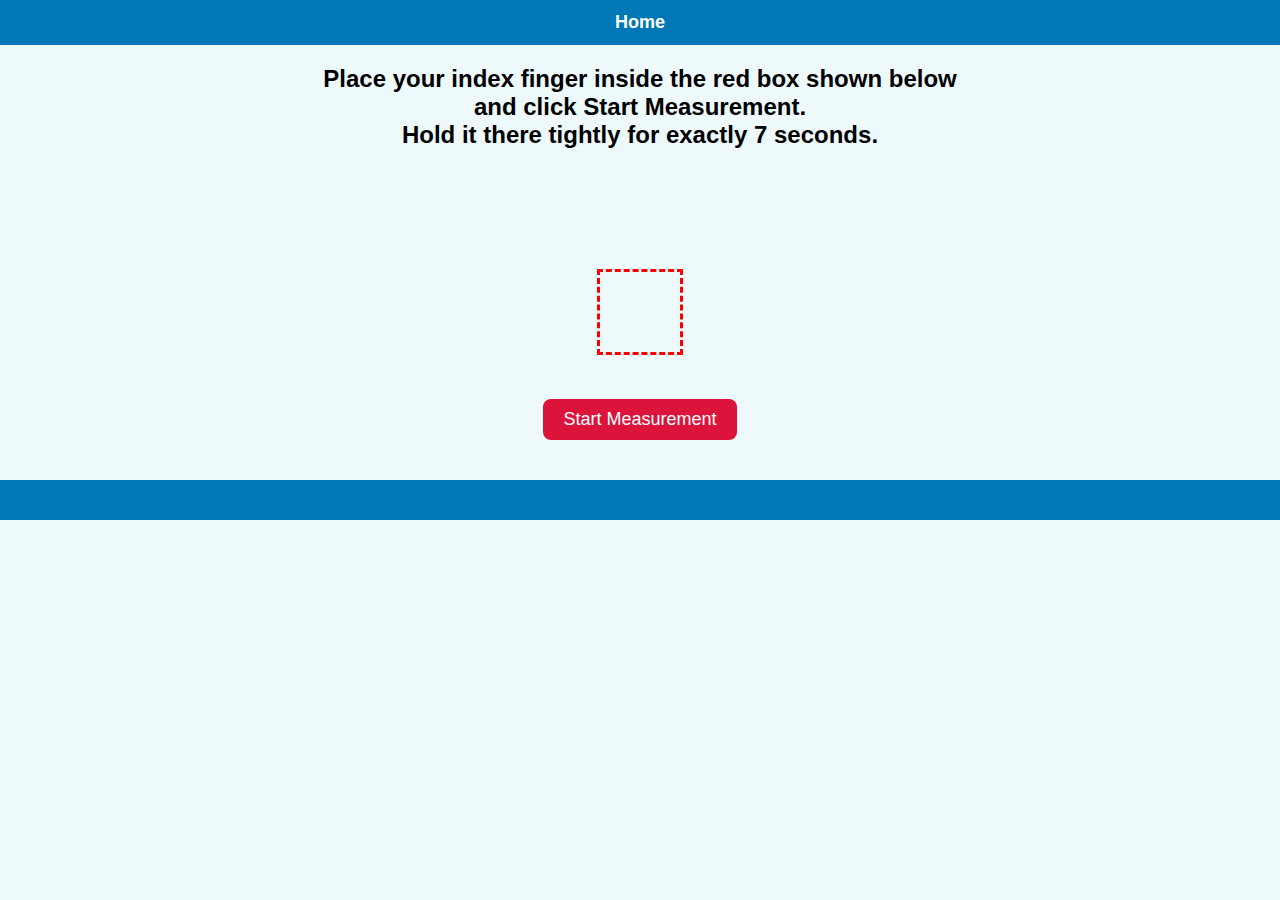
<file: measure.html>
<!DOCTYPE html>
<html>
<head>
  <title>Heart Rate Measurement</title>
  <style>
    body {
      font-family: Arial, sans-serif;
      font-size: 16;
      background-color: #e8f7facb;
      margin: 0;
      padding: 0;
    }
    nav {
      background-color: #0077b6;
      padding: 12px;
      text-align: center;
    }
    nav a {
      color: white;
      text-decoration: none;
      font-weight: bold;
      font-size: 18px;
    }
    h2 {
      text-align: center;
      margin-top: 20px;
    }
    #video-container {
      position: relative;
      display: flex;
      justify-content: center;
      margin-top: 20px;
    }
    #video {
      width: 450px;
      height: 200px;
      transform: scaleX(-1);
    }
    #overlay-box {
  position: absolute;
  border: 3px dashed red;
  top: 100px;
  left: 50%;
  width: 80px;
  height: 80px;
  pointer-events: none;
  transform: translateX(-50%);
}

    #start-btn {
  display: block;
  margin: 30px auto;
  padding: 10px 20px;
  font-size: 18px;
  background-color: crimson;
  color: white;
  border: none;
  cursor: pointer;
  border-radius: 8px;
  transition: background-color 0.2s, transform 0.1s;
}

#start-btn:active {
  background-color: #a3001a;
  transform: scale(0.95);
}

    #bpmResult {
      text-align: center;
      font-size: 20px;
      margin-top: 10px;
    }
   footer {
  background-color: #0077b6;
  color: white;
  text-align: center;
  padding: 20px ;
  margin-top: 40px;
  position: relative;
  bottom: 0;
  width: 100%;
  font-size: 16px;
}
  </style>
</head>
<body>
  <nav>
    <a href="/">Home</a>
    
  </nav>

  <h2>
    Place your index finger inside the red box shown below<br>
    and click <strong>Start Measurement</strong>.<br>
    Hold it there tightly for exactly 7 seconds.
  </h2>

  <div id="video-container">
    <video id="video" autoplay></video>
    <div id="overlay-box"></div>
  </div>

  <button id="start-btn" onclick="measureBPM()">Start Measurement</button>
  <p id="bpmResult"></p>
  
  <script>
    src="{{ url_for('static', filename='script.js') }}"
    let videoStream;

    navigator.mediaDevices.getUserMedia({ video: true }).then((stream) => {
      const video = document.getElementById("video");
      video.srcObject = stream;
      videoStream = stream;
    });

   function measureBPM() {
  const duration = 7; // seconds
  const fps = 30;
  const interval = 1000 / fps;
  const total_frames = duration * fps;
  const intensity_values = [];

  const video = document.getElementById("video");
  const canvas = document.createElement("canvas");
  const ctx = canvas.getContext("2d");

  canvas.width = video.videoWidth;
  canvas.height = video.videoHeight;

  let frames = 0;
  const statusText = document.getElementById("bpmResult");
  const startBtn = document.getElementById("start-btn");

  // Disable the button during measurement
  startBtn.disabled = true;
  startBtn.style.cursor = "not-allowed";

  statusText.innerText = "Wait for 7 seconds...";

  const intervalId = setInterval(() => {
    ctx.drawImage(video, 0, 0, canvas.width, canvas.height);
    const imageData = ctx.getImageData(220, 100, 200, 200);
    const data = imageData.data;
    let redSum = 0;
    for (let i = 0; i < data.length; i += 4) {
      redSum += data[i];
    }
    intensity_values.push(redSum / (data.length / 4));
    frames++;

    // Update status messages at different time marks
    const secondsPassed = frames / fps;
    if (secondsPassed > 3 && secondsPassed <= 5) {
      statusText.innerText = "A little more, hold steady...";
    } else if (secondsPassed > 5 && secondsPassed < 7) {
      statusText.innerText = "Adjust lighting if needed...";
    }

    if (frames >= total_frames) {
      clearInterval(intervalId);

      if (videoStream) {
        videoStream.getTracks().forEach(track => track.stop());
      }

      statusText.innerText = "Processing...";

      fetch("/start", {
        method: "POST",
        headers: { "Content-Type": "application/json" },
        body: JSON.stringify({ intensity_values, duration })
      })
      .then(res => res.json())
      .then(data => {
        if (data.bpm) {
          statusText.innerText = `Your heart rate is approximately ${data.bpm} BPM.`;
        } else if (data.redirect) {
          window.location.href = data.redirect;
        } else {
          statusText.innerText = "Sorry, could not measure heart rate.";
        }
        startBtn.disabled = false;
        startBtn.style.cursor = "pointer";
      })
      .catch(() => {
        statusText.innerText = "Error processing measurement.";
        startBtn.disabled = false;
        startBtn.style.cursor = "pointer";
      });
    }
  }, interval);
}

  </script>

 
   <footer>
  
</footer>

</body>
</html>
</file>
